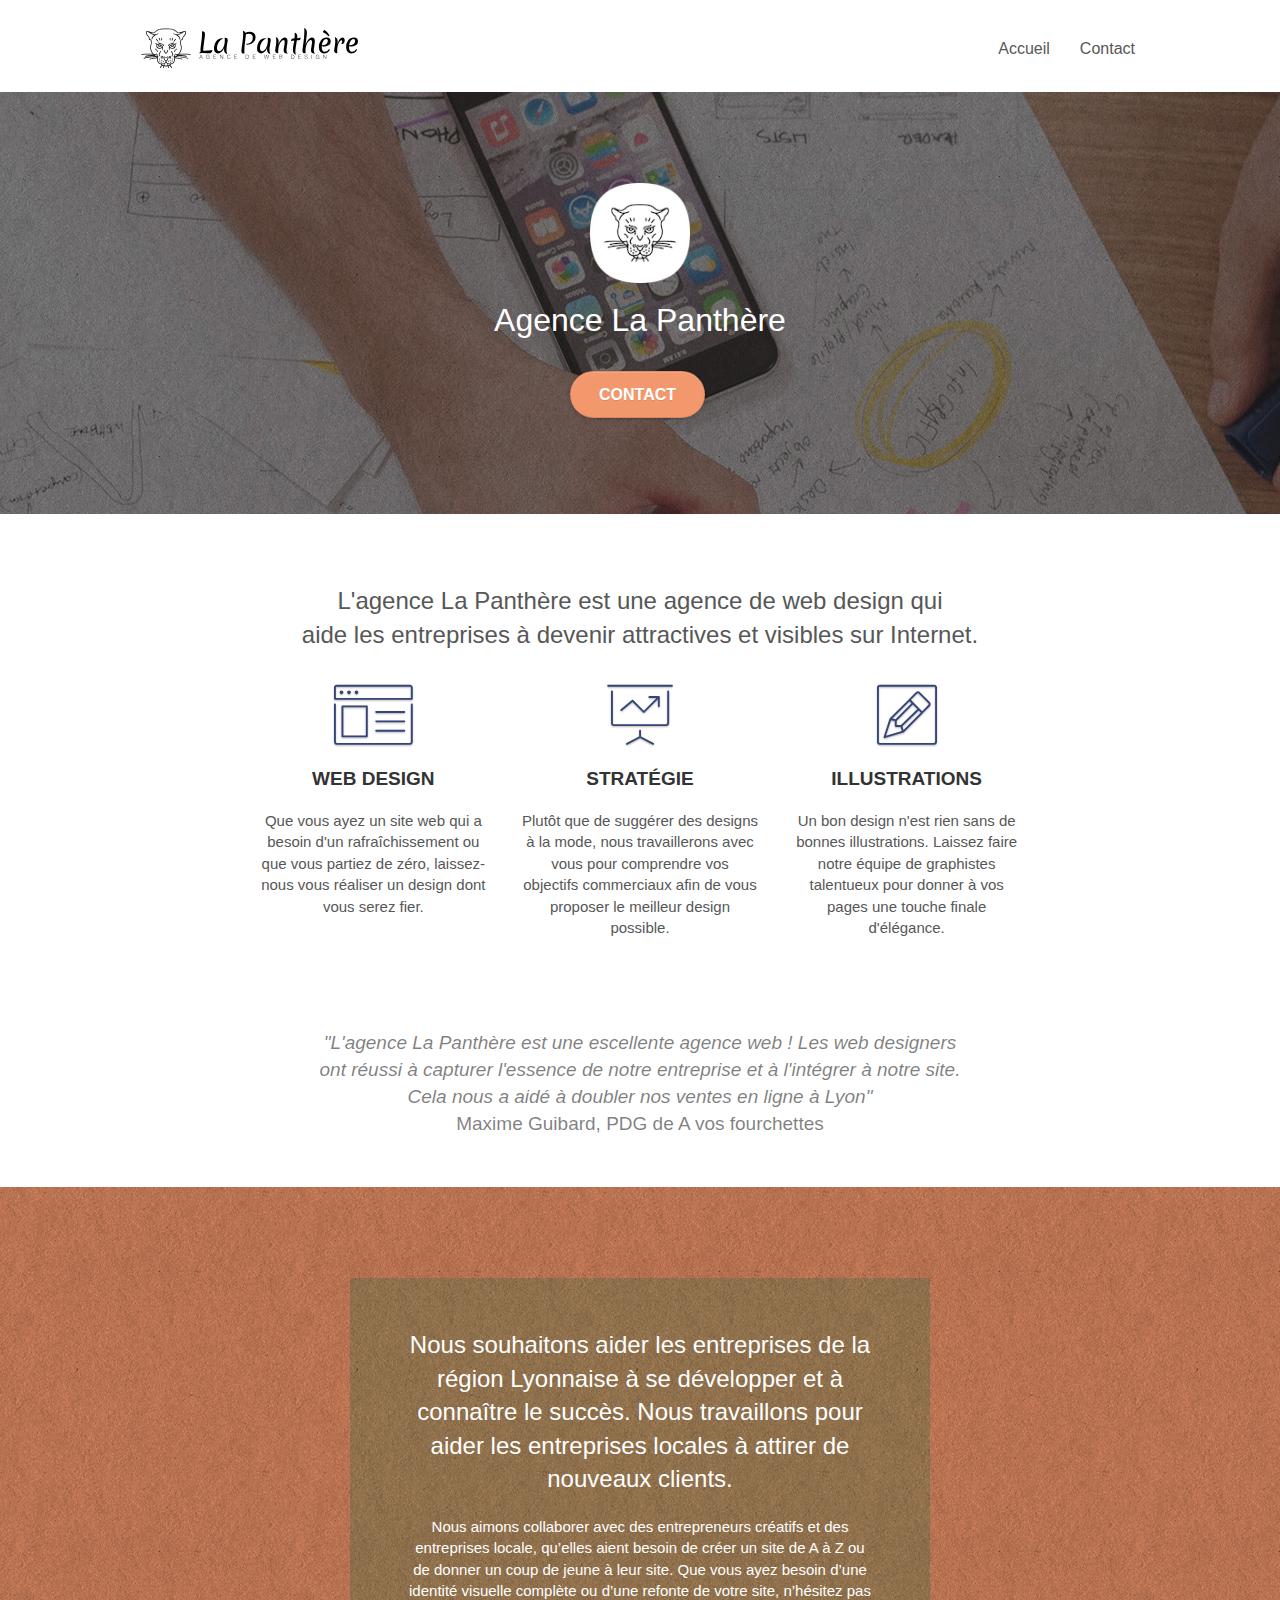
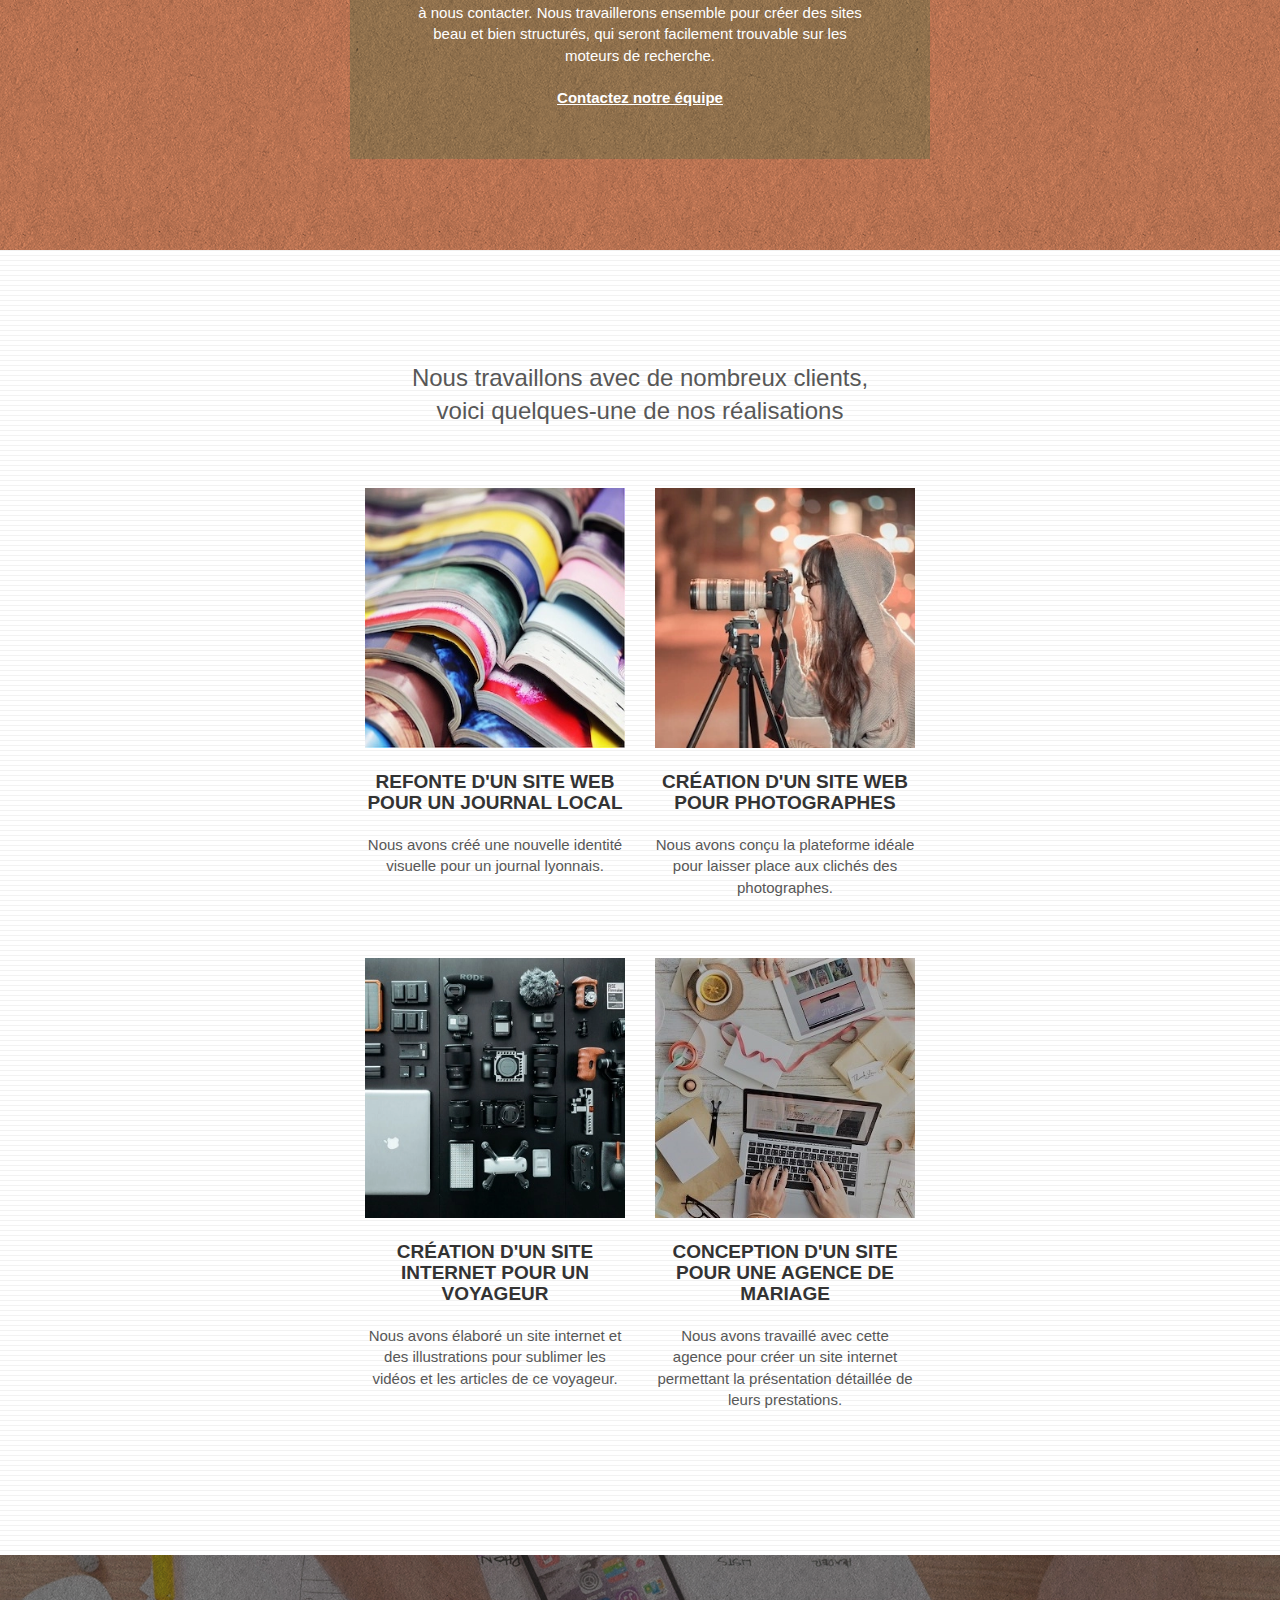
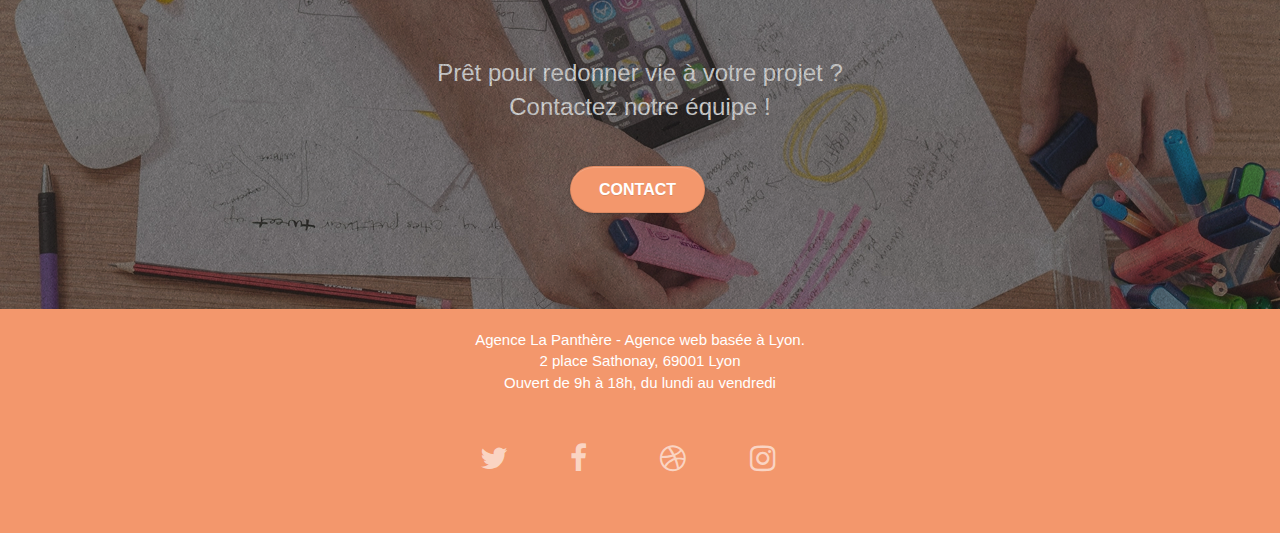
<file: index.html>
<!doctype html>
<html lang="fr">

<head>
	<meta charset="utf-8">
	<meta name="description"
		content="L'agence La Panthère est une agence de web design qui aide les entreprises à devenir attractives et visibles sur internet">
	<meta name="viewport" content="width=device-width, initial-scale=1.0, viewport-fit=cover">
	<!--Index for Google-->
	<meta name="robots" content="index, follow">
	<meta name="googlebot" content="index, follow">

	<link rel="shortcut icon" type="image/png" href="favicon.png">

	<link rel="stylesheet" type="text/css" href="./css/bootstrap.css">
	<link rel="stylesheet" type="text/css" href="./css/style.css">
	<link rel="stylesheet" type="text/css" href="./css/font-awesome.css">
	<link rel="stylesheet" type="text/css" href="./css/et-line.css">
	<link rel="canonical" href="https://hadrien-b.github.io/la_panthere/" />



	<title>La Panthère ! Entreprise de Web Design à Lyon</title>

	<!-- Analytics -->
	<!-- Global site tag (gtag.js) - Google Analytics -->
	<script async src="https://www.googletagmanager.com/gtag/js?id=G-EEVMX85YTS"></script>
	<script>
		window.dataLayer = window.dataLayer || [];
		function gtag() { dataLayer.push(arguments); }
		gtag('js', new Date());

		gtag('config', 'G-EEVMX85YTS');
	</script>
	<!--Google search console-->
	<meta name="google-site-verification" content="r7mlHK3m3eHiichNO8do8MseH7e3pwNW42xYt7wvydc" />

	<!-- Analytics END -->

</head>

<body>
	<!-- Principal conteneur -->

	<header>
		<!-- bloc-0 -->
		<div class="bloc bgc-white l-bloc " id="bloc-0">
			<div class="container bloc-sm">

				<nav class="navbar row">
					<div class="navbar-header">

						<a class="navbar-brand" href="index.html"><img src="img/agence-la-panthere-monochrome.svg"
								alt="lyon web design logo agence web meilleure agence" height="40" /></a>
						<button id="nav-toggle" type="button" class="ui-navbar-toggle navbar-toggle"
							data-toggle="collapse" data-target=".navbar-1">
							<span class="sr-only">Toggle navigation</span><span class="icon-bar"></span><span
								class="icon-bar"></span><span class="icon-bar"></span>
						</button>
					</div>
					<div class="collapse navbar-collapse navbar-1 special-dropdown-nav">
						<ul class="site-navigation nav navbar-nav">
							<li>
								<a href="index.html">Accueil</a>
							</li>
							<li>
								<a href="contact.html">Contact</a>
							</li>
						</ul>
					</div>
				</nav>
			</div>
		</div>
	</header>
	<!-- bloc-0 END -->
	<main class="page-container">
		<!-- bloc-1-presentation -->
		<section class="bloc bgc-dark-slate-blue bg-banniere d-bloc bg-t-edge bloc-bg-texture texture-paper b-parallax"
			id="bloc-1-hero">
			<div class="container bloc-lg">
				<div class="row tight-width-whitespace">
					<div class="col-sm-12">
						<img src="img/logo_light.png" class="center-block image-resize-mode" width="100"
							alt="Agence La Panthère, agence web lyon, création logo lyon" />
						<h1 class="text-center hero-bloc-text tc-white ">
							Agence La Panthère
						</h1>
						<div class="text-center">
							<a href="contact.html" class="btn btn-lg btn-clean btn-rd cta-hero btn-atomic-tangerine"
								id="cta-hero">Contact</a>
						</div>
					</div>
				</div>
			</div>
		</section>
		<!-- bloc-1-presentation END -->

		<!-- bloc-2-services -->
		<section class="bloc bgc-white l-bloc" id="bloc-2-services">
			<div class="container bloc-md">
				<div class="row">
					<h2 class="col-sm-12 text-center">
						L'agence La Panthère est une agence de web design qui<br> aide les entreprises à devenir
						attractives et visibles sur Internet.
					</h2>
				</div>
				<div class="row voffset-lg med-width-whitespace">
					<article class="col-sm-4">
						<div class="text-center">
							<span class="et-icon-browser sm-shadow icon-dark-slate-blue icons icon-lg"></span>
						</div>
						<h3 class="mg-md text-center">
							Web design
						</h3>
						<p class="text-center">
							Que vous ayez un site web qui a besoin d'un rafraîchissement ou que vous partiez de
							zéro, laissez-nous vous réaliser un design dont vous serez fier.
						</p>
					</article>
					<article class="col-sm-4">
						<div class="text-center">
							<span class="et-icon-presentation sm-shadow icon-dark-slate-blue icons icon-lg"></span>
						</div>
						<h3 class="mg-md text-center">
							Stratégie
						</h3>
						<p class="text-center ">
							Plutôt que de suggérer des designs à la mode, nous travaillerons avec vous pour comprendre
							vos objectifs commerciaux afin de vous proposer le meilleur design possible.<br>
						</p>
					</article>
					<article class="col-sm-4">
						<div class="text-center">
							<span class="et-icon-edit sm-shadow icon-dark-slate-blue icons icon-lg"></span>
						</div>
						<h3 class="mg-md text-center">
							Illustrations
						</h3>
						<p class="text-center ">
							Un bon design n'est rien sans de bonnes illustrations. Laissez faire notre équipe de
							graphistes talentueux pour donner à vos pages une touche finale d'élégance.
						</p>
					</article>
				</div>
				<aside class="row voffset-lg voffset">
					<div class="col-xs-12 col-md-8 col-md-offset-2 text-center">
						<span class="quote">"L'agence La Panthère est une escellente agence web ! Les web designers ont
							réussi à capturer l'essence de notre entreprise et à l'intégrer à notre site.
							Cela nous a aidé à doubler nos ventes en ligne à Lyon"</span><br>
						Maxime Guibard, PDG de A vos fourchettes

					</div>
				</aside>
			</div>
		</section>
		<!-- bloc-2-services END -->

		<!-- bloc-3-what-i-do -->
		<section
			class="bloc tc-white bgc-atomic-tangerine bg-presentation d-bloc bloc-bg-texture texture-paper b-parallax"
			id="bloc-3-what-i-do">
			<div class="container bloc-lg">
				<div class="row tight-width-whitespace black-background">
					<article class="col-sm-12">
						<h2 class="mg-md text-center tc-white">
							Nous souhaitons aider les entreprises de la région Lyonnaise à se développer et à connaître
							le succès. Nous travaillons pour aider les entreprises locales à attirer de nouveaux
							clients.<br>
						</h2>
						<p class="text-center white">
							Nous aimons collaborer avec des entrepreneurs créatifs et des entreprises locale, qu’elles
							aient besoin de créer un site de A à Z ou de donner un coup de jeune à leur site. Que vous
							ayez besoin d’une identité visuelle complète ou d’une refonte de votre site, n’hésitez pas à
							nous contacter. Nous travaillerons ensemble pour créer des sites beau et bien structurés,
							qui seront facilement trouvable sur les moteurs de recherche. <br><br>
							<a class="ltc-white bold-link" href="contact.html">Contactez notre équipe</a><br>
						</p>
					</article>
				</div>
			</div>
		</section>
		<!-- bloc-3-what-i-do END -->

		<!-- bloc-4-portfolio -->
		<section class="bloc bgc-white bg-lines-h2-bg bg-repeat l-bloc" id="bloc-4-portfolio">
			<div class="container bloc-lg">
				<div class="row">
					<div class="col-sm-12 text-center">
						<h2>Nous travaillons avec de nombreux clients,<br> voici quelques-une de nos réalisations</h2>
					</div>
				</div>
				<div class="row tight-width-whitespace portfolio-row">
					<article class="col-sm-6">
						<a href="#" data-lightbox="img/1.webp" data-gallery-id="gallery-1"
							data-caption="Refonte d'un site web pour un journal local" data-frame="snapshot-lb"><img
								src="img/1.webp"
								alt="lyon web design logo agence web meilleure agence et refonte site web journal"
								class="img-responsive portfolio-thumb" /></a>
						<h3 class="mg-md text-center">
							Refonte d'un site web pour un journal local
						</h3>
						<p class="text-center">
							Nous avons créé une nouvelle identité visuelle pour un journal lyonnais.
						</p>
					</article>
					<article class="col-sm-6">
						<a href="#" data-lightbox="img/2.webp" data-gallery-id="gallery-1"
							data-caption="Création d'un site web pour photographes" data-frame="snapshot-lb"><img
								src="img/2.webp" class="img-responsive portfolio-thumb"
								alt="lyon web design logo agence web meilleure agence, Création d'un site web pour photographes" /></a>
						<h3 class="mg-md text-center">
							Création d'un site web pour photographes
						</h3>
						<p class="text-center">
							Nous avons conçu la plateforme idéale pour laisser place aux clichés des photographes.
						</p>
					</article>
				</div>
				<div class="row tight-width-whitespace portfolio-row">
					<article class="col-sm-6">
						<a href="#" data-lightbox="img/3.webp" data-gallery-id="gallery-1"
							data-caption="Création d'un site internet pour un voyageur" data-frame="snapshot-lb"><img
								src="img/3.webp" class="img-responsive portfolio-thumb"
								alt="lyon web design logo agence web meilleure agence, Création d'un site web pour voyageur" /></a>
						<h3 class="mg-md text-center">
							Création d'un site internet pour un voyageur
						</h3>
						<p class="text-center">
							Nous avons élaboré un site internet et des illustrations pour sublimer les vidéos et les
							articles de ce voyageur.
						</p>
					</article>
					<article class="col-sm-6">
						<a href="#" data-lightbox="img/4.webp" data-gallery-id="gallery-1"
							data-caption="Conception d'un site pour une agence de mariage" data-frame="snapshot-lb"><img
								src="img/4.webp" class="img-responsive portfolio-thumb"
								alt="lyon web design logo agence web meilleure agence, Création d'un site web pour agence de mariage" /></a>
						<h3 class="mg-md text-center">
							Conception d'un site pour une agence de mariage
						</h3>
						<p class="text-center">
							Nous avons travaillé avec cette agence pour créer un site internet permettant la
							présentation détaillée de leurs prestations.
						</p>
					</article>
				</div>
			</div>
		</section>
		<!-- bloc-4-portfolio END -->

		<!-- bloc-5-cta -->
		<div class="bloc bgc-dark-slate-blue bg-banniere d-bloc bloc-bg-texture texture-paper" id="bloc-5-cta">
			<div class="container bloc-lg">
				<div class="row">
					<h2 class="mg-md text-center tc-white">
						Prêt pour redonner vie à votre projet ?<br>Contactez notre équipe !
					</h2>
					<div class="col-sm-12 text-center">
						<a href="contact.html"
							class="btn btn-atomic-tangerine btn-clean btn-rd btn-lg cta-hero">Contact</a>
					</div>
				</div>
			</div>
		</div>
		<!-- bloc-5-cta END -->

		<!-- ScrollToTop Button -->
		<a class="bloc-button btn btn-d scrollToTop" onclick="scrollToTarget('1')"><span
				class="fa fa-chevron-up"></span></a>
		<!-- ScrollToTop Button END-->

		<!-- Footer - bloc-8 -->
		<div class="bloc bgc-atomic-tangerine d-bloc" id="bloc-8">
			<div class="container bloc-sm">
				<div class="row">
					<div class="col-sm-12">
						<p class="text-center white">
							Agence La Panthère - Agence web basée à Lyon.<br>
							<a class="text-center white" href="https://goo.gl/maps/ragFpquwyX5fchh66" target="blank">2
								place
								Sathonay, 69001 Lyon</a><br>
							Ouvert de 9h à 18h, du lundi au vendredi
						</p>
						<div class="row row-no-gutters social">
							<div class="col-sm-3">
								<div class="text-center">
									<a class="social" href="https://twitter.com" target="_blank"><span
											class="fa fa-twitter icon-md"></span></a>
								</div>
							</div>
							<div class="col-sm-3">
								<div class="text-center">
									<a class="social" href="https://facebook.com" target="_blank"><span
											class="fa fa-facebook icon-md"></span></a>
								</div>
							</div>
							<div class="col-sm-3">
								<div class="text-center">
									<a class="social" href="https://dribble.com" target="_blank"><span
											class="fa fa-dribbble icon-md"></span></a>
								</div>
							</div>
							<div class="col-sm-3">
								<div class="text-center">
									<a class="social" href="https://instagram.com" target="_blank"><span
											class="fa fa-instagram icon-md"></span></a>
								</div>
							</div>
						</div>

					</div>
				</div>
			</div>
		</div>
		<!-- Footer - bloc-8 END -->

	</main>
	<!-- Principal conteneur END -->

	<script src="./js/jquery-2.1.0.js"></script>
	<script src="./js/bootstrap.js"></script>
	<script src="./js/blocs.js"></script>
	<script src="./js/jqBootstrapValidation.js"></script>
	<script src="./js/jquery.touchSwipe.js" defer></script>
	<script src="./js/gmaps.js"></script>

</body>

</html>
</file>
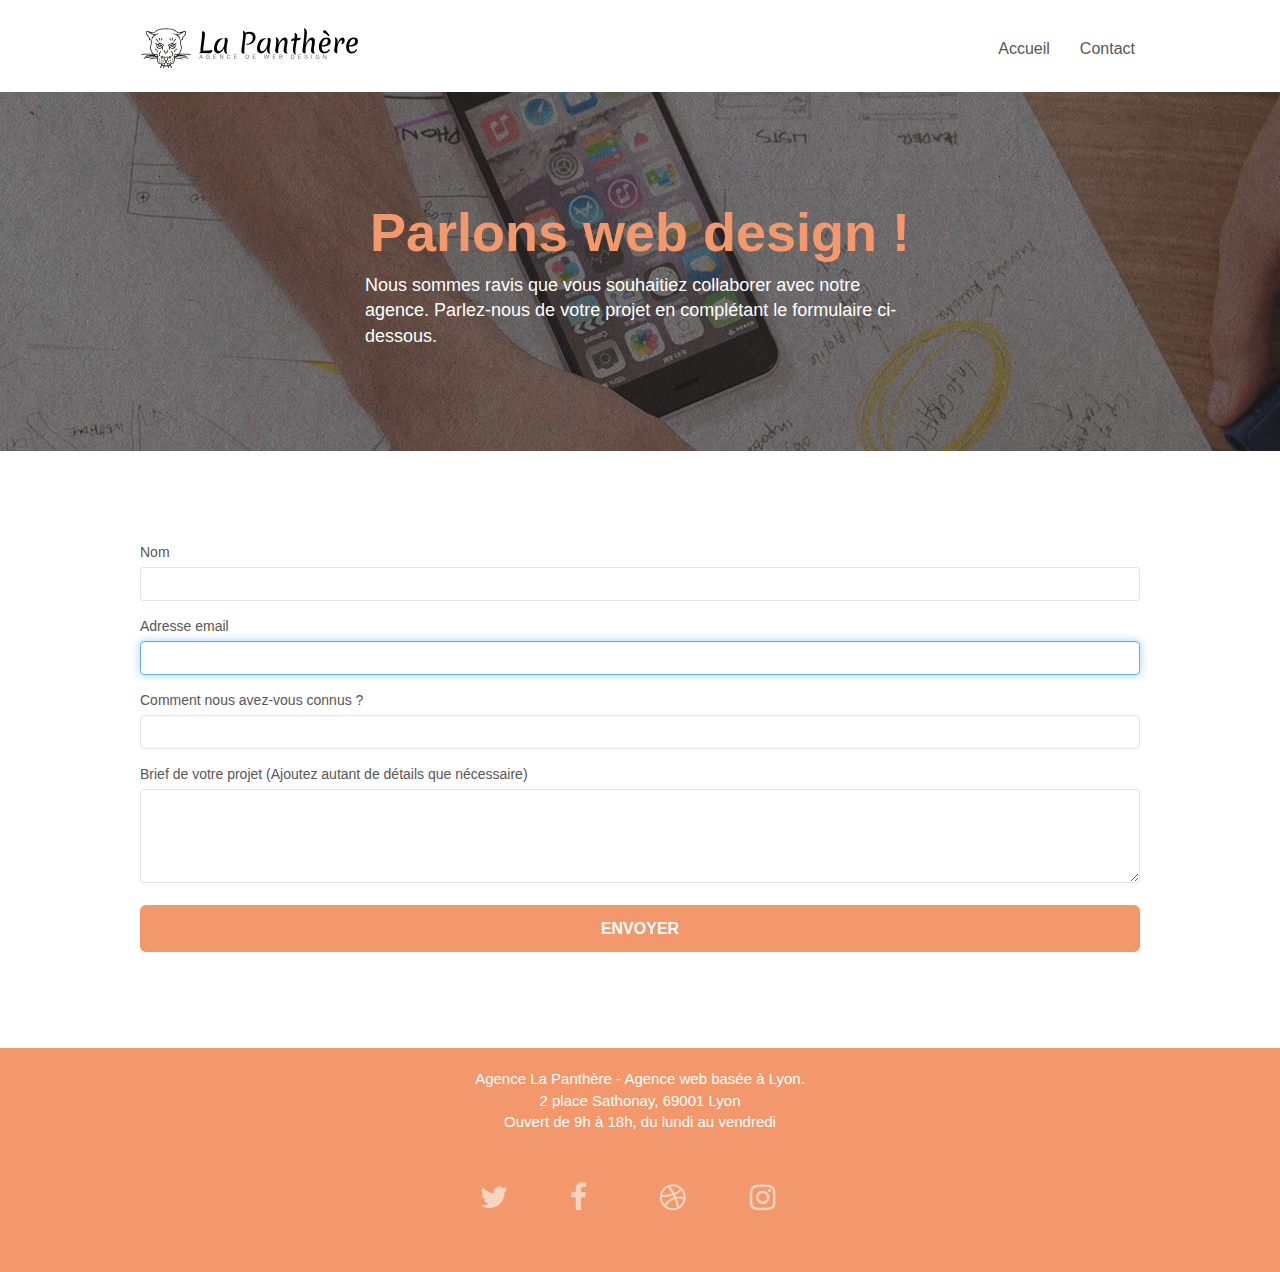
<file: contact.html>
<!doctype html>
<html lang="fr">

<head>
	<meta charset="utf-8">
	<meta name="description"
		content="L'agence La Panthère est une agence de web design qui aide les entreprises à devenir attractives et visibles sur internet">
	<meta name="viewport" content="width=device-width, initial-scale=1.0, viewport-fit=cover">
	<!--Index for Google-->
	<meta name="robots" content="index, follow">
	<meta name="googlebot" content="index, follow">

	<meta name="viewport" content="width=device-width, initial-scale=1.0, viewport-fit=cover">
	<link rel="shortcut icon" type="image/png" href="favicon.jpg">

	<link rel="stylesheet" type="text/css" href="./css/bootstrap.css">
	<link rel="stylesheet" type="text/css" href="./css/style.css">
	<link rel="stylesheet" type="text/css" href="./css/font-awesome.css">
	<link rel="stylesheet" type="text/css" href="./css/et-line.css">

	<title>Contact agence La Panthère</title>

	<!-- Analytics -->
	<!-- Global site tag (gtag.js) - Google Analytics -->
	<script async src="https://www.googletagmanager.com/gtag/js?id=G-EEVMX85YTS"></script>
	<script>
		window.dataLayer = window.dataLayer || [];
		function gtag() { dataLayer.push(arguments); }
		gtag('js', new Date());

		gtag('config', 'G-EEVMX85YTS');
	</script>

	<!--Google search console-->
	<meta name="google-site-verification" content="r7mlHK3m3eHiichNO8do8MseH7e3pwNW42xYt7wvydc" />


	<!-- Analytics END -->

</head>

<body>
	<!-- Principal conteneur -->
	<main class="page-container">

		<!-- bloc-0 -->
		<div class="bloc bgc-white l-bloc " id="bloc-0">
			<div class="container bloc-sm">

				<nav class="navbar row">
					<div class="navbar-header">

						<a class="navbar-brand" href="index.html"><img src="img/agence-la-panthere-monochrome.svg"
								alt="paris web design logo agence web meilleure agence" height="40" /></a>
						<button id="nav-toggle" type="button" class="ui-navbar-toggle navbar-toggle"
							data-toggle="collapse" data-target=".navbar-1">
							<span class="sr-only">Toggle navigation</span><span class="icon-bar"></span><span
								class="icon-bar"></span><span class="icon-bar"></span>
						</button>
					</div>
					<div class="collapse navbar-collapse navbar-1 special-dropdown-nav">
						<ul class="site-navigation nav navbar-nav">
							<li>
								<a href="index.html">Accueil</a>
							</li>
							<li>
								<a href="contact.html">Contact</a>
							</li>
						</ul>
					</div>
				</nav>
			</div>
		</div>
		<!-- bloc-0 END -->

		<!-- bloc-6 -->
		<div class="bloc bgc-dark-slate-blue bg-banniere d-bloc bg-t-edge bloc-bg-texture texture-paper b-parallax"
			id="bloc-1-hero">
			<div class="container bloc-lg">
				<div class="row tight-width-whitespace">
					<div class="col-sm-12">
						<h1 class="text-center hero-bloc-text tc-orange">
							Parlons web design !
						</h1>
						<p class="sub">Nous sommes ravis que vous souhaitiez collaborer avec notre agence.
							Parlez-nous de votre projet en complétant le formulaire ci-dessous.
						</p>
					</div>
				</div>
			</div>
		</div>

		<!-- bloc-7 -->
		<section class="bloc bgc-white l-bloc" id="bloc-7">
			<div class="container bloc-lg">
				<div>
					<div class="form_b">
						<form method="post" action="includes/form_1.php" id="form_1" novalidate>
							<div class="form-group">
								<label for="name">Nom</label>
								<input id="name" name="name" class="form-control" type="text"/>
							</div>
							<div class="form-group">
								<label for="email">
									Adresse email
								</label>
								<input id="email" name="email" class="form-control" type="email" required autofocus/>
							</div>
							<div class="form-group">
								<label for="info"> Comment nous avez-vous connus ?</label>
								<input id="info" name="info" class="form-control" type="text"/>
							</div>
							<div class="form-group">
								<label for="message">
									Brief de votre projet (Ajoutez autant de détails que nécessaire)<br>
								</label>
								<textarea id="message"
													name="message"
													class="form-control" 
													minlength="10"
													rows="4" cols="50" required>
								</textarea>
							</div>
							<button class="bloc-button btn btn-lg btn-block cta-hero btn-atomic-tangerine"
								type="submit">
								Envoyer
							</button>
						</form>
					</div>
				</div>
			</div>
		</section>
		<!-- bloc-7 END -->

		<!-- ScrollToTop Button -->
		<a class="bloc-button btn btn-d scrollToTop" onclick="scrollToTarget('1')"><span
				class="fa fa-chevron-up"></span></a>
		<!-- ScrollToTop Button END-->


		<!-- Footer - bloc-8 -->
		<div class="bloc bgc-atomic-tangerine d-bloc" id="bloc-8">
			<div class="container bloc-sm">
				<div class="row">
					<div class="col-sm-12">
						<p class="text-center white">
							Agence La Panthère - Agence web basée à Lyon.<br>
							<a class="text-center white" href="https://goo.gl/maps/ragFpquwyX5fchh66" target="blank">2 place
								Sathonay, 69001 Lyon</a><br>
								Ouvert de 9h à 18h, du lundi au vendredi
						</p>						
						<div class="row row-no-gutters social">
							<div class="col-sm-3">
								<div class="text-center">
									<a class="social" href="index.html"><span class="fa fa-twitter icon-md"></span></a>
								</div>
							</div>
							<div class="col-sm-3">
								<div class="text-center">
									<a class="social" href="index.html"><span class="fa fa-facebook icon-md"></span></a>
								</div>
							</div>
							<div class="col-sm-3">
								<div class="text-center">
									<a class="social" href="index.html"><span class="fa fa-dribbble icon-md"></span></a>
								</div>
							</div>
							<div class="col-sm-3">
								<div class="text-center">
									<a class="social" href="index.html"><span
											class="fa fa-instagram icon-md"></span></a>
								</div>
							</div>
						</div>
					</div>
				</div>
			</div>
		</div>
		<!-- Footer - bloc-8 END -->

	</main>
	<!-- Principal conteneur END -->

	<script src="./js/jquery-2.1.0.js"></script>
	<script src="./js/bootstrap.js"></script>
	<script src="./js/blocs.js"></script>
	<script src="./js/jquery.touchSwipe.js" defer></script>
	<script src="./js/gmaps.js"></script>
	<script src="./js/jqBootstrapValidation.js"></script>

</body>

</html>
</file>
<file: css/style.css>
body {
    margin: 0;
    padding: 0;
    background: #FFF;
    overflow-x: hidden;
    -webkit-font-smoothing: antialiased;
    -moz-osx-font-smoothing: grayscale;
}

a,
button {
    transition: all .3s ease-in-out;
    outline: none !important;
}

a {
    text-decoration: none;
}

a:hover {
    text-decoration: none;
    cursor: pointer;
}

.bloc {
    width: 100%;
    clear: both;
    background: 50% 50% no-repeat;
    padding: 0 50px;
    -webkit-background-size: cover;
    -moz-background-size: cover;
    -o-background-size: cover;
    background-size: cover;
    position: relative;
}

.bloc .container {
    padding-left: 0;
    padding-right: 0;
}

.bloc-lg {
    padding: 91px 50px;
}

.bloc-md {
    padding: 50px;
}

.bloc-sm {
    padding: 20px 50px;
}

.bg-center,
.bg-l-edge,
.bg-r-edge,
.bg-t-edge,
.bg-b-edge,
.bg-tl-edge,
.bg-bl-edge,
.bg-tr-edge,
.bg-br-edge,
.bg-repeat {
    -webkit-background-size: auto !important;
    -moz-background-size: auto !important;
    -o-background-size: auto !important;
    background-size: auto !important;
}

.bg-repeat {
    background: repeat;
}

.bg-t-edge {
    background: top no-repeat;
}

.bloc-bg-texture::before {
    content: "";
    background-size: 2px 2px;
    position: absolute;
    top: 0;
    bottom: 0;
    left: 0;
    right: 0;
}

.texture-paper::before {
    background: url("../img/texture-paper.webp");
    background-size: 280px 280px;
}

.b-parallax {
    background-attachment: fixed;
}

.d-bloc {
    color: rgba(255, 255, 255, .7);
}

.d-bloc button:hover {
    color: rgba(255, 255, 255, .9);
}

.d-bloc .icon-round,
.d-bloc .icon-square,
.d-bloc .icon-rounded,
.d-bloc .icon-semi-rounded-a,
.d-bloc .icon-semi-rounded-b {
    border-color: rgba(255, 255, 255, .9);
}

.d-bloc .divider-h span {
    border-color: rgba(255, 255, 255, .2);
}

.d-bloc .a-btn,
.d-bloc .navbar a,
.d-bloc .navbar-brand,
.d-bloc a .icon-sm,
.d-bloc a .icon-md,
.d-bloc a .icon-lg,
.d-bloc a .icon-xl,
.d-bloc h1 a,
.d-bloc h2 a,
.d-bloc h3 a,
.d-bloc h4 a,
.d-bloc h5 a,
.d-bloc h6 a,
.d-bloc p a {
    color: rgba(255, 255, 255, .6);
}

.d-bloc .a-btn:hover,
.d-bloc .navbar a:hover,
.d-bloc .navbar-brand:hover,
.d-bloc a:hover .icon-sm,
.d-bloc a:hover .icon-md,
.d-bloc a:hover .icon-lg,
.d-bloc a:hover .icon-xl,
.d-bloc h1 a:hover,
.d-bloc h2 a:hover,
.d-bloc h3 a:hover,
.d-bloc h4 a:hover,
.d-bloc h5 a:hover,
.d-bloc h6 a:hover,
.d-bloc p a:hover {
    color: rgba(255, 255, 255, 1);
}

.d-bloc .navbar-toggle .icon-bar {
    background: rgba(255, 255, 255, 1);
}

.d-bloc .btn-wire,
.d-bloc .btn-wire:hover {
    color: rgba(255, 255, 255, 1);
    border-color: rgba(255, 255, 255, 1);
}

.d-bloc .panel {
    color: rgba(0, 0, 0, .5);
}

.d-bloc .panel button:hover {
    color: rgba(0, 0, 0, .7);
}

.d-bloc .panel icon {
    border-color: rgba(0, 0, 0, .7);
}

.d-bloc .panel .divider-h span {
    border-color: rgba(0, 0, 0, .1);
}

.d-bloc .panel .a-btn {
    color: rgba(0, 0, 0, .6);
}

.d-bloc .panel .a-btn:hover {
    color: rgba(0, 0, 0, 1);
}

.d-bloc .panel .btn-wire,
.d-bloc .panel .btn-wire:hover {
    color: rgba(0, 0, 0, .7);
    border-color: rgba(0, 0, 0, .3);
}

.d-bloc .panel,
.l-bloc {
    color: rgba(0, 0, 0, .5);
}

.d-bloc .panel button:hover,
.l-bloc button:hover {
    color: rgba(0, 0, 0, .7);
}

.l-bloc .icon-round,
.l-bloc .icon-square,
.l-bloc .icon-rounded,
.l-bloc .icon-semi-rounded-a,
.l-bloc .icon-semi-rounded-b {
    border-color: rgba(0, 0, 0, .7);
}

.d-bloc .panel .divider-h span,
.l-bloc .divider-h span {
    border-color: rgba(0, 0, 0, .1);
}

.d-bloc .panel .a-btn,
.l-bloc .a-btn,
.l-bloc .navbar a,
.l-bloc .navbar-brand,
.l-bloc a .icon-sm,
.l-bloc a .icon-md,
.l-bloc a .icon-lg,
.l-bloc a .icon-xl,
.l-bloc h1 a,
.l-bloc h2 a,
.l-bloc h3 a,
.l-bloc h4 a,
.l-bloc h5 a,
.l-bloc h6 a,
.l-bloc p a {
    color: rgba(0, 0, 0, .6);
}

.d-bloc .panel .a-btn:hover,
.l-bloc .a-btn:hover,
.l-bloc .navbar a:hover,
.l-bloc .navbar-brand:hover,
.l-bloc a:hover .icon-sm,
.l-bloc a:hover .icon-md,
.l-bloc a:hover .icon-lg,
.l-bloc a:hover .icon-xl,
.l-bloc h1 a:hover,
.l-bloc h2 a:hover,
.l-bloc h3 a:hover,
.l-bloc h4 a:hover,
.l-bloc h5 a:hover,
.l-bloc h6 a:hover,
.l-bloc p a:hover {
    color: rgba(0, 0, 0, 1);
}

.l-bloc .navbar-toggle .icon-bar {
    color: rgba(0, 0, 0, .6);
}

.d-bloc .panel .btn-wire,
.d-bloc .panel .btn-wire:hover,
.l-bloc .btn-wire,
.l-bloc .btn-wire:hover {
    color: rgba(0, 0, 0, .7);
    border-color: rgba(0, 0, 0, .3);
}

.voffset {
    margin-top: 30px;
}

.voffset-lg {
    margin-top: 80px;
}

.row-no-gutters {
    margin-right: 0;
    margin-left: 0;
}

.row.row-no-gutters>[class^="col-"],
.row.row-no-gutters>[class*=" col-"] {
    padding-right: 0;
    padding-left: 0;
}

.social {
    max-width: 400px;
    margin: auto;
    display: flex;
    flex-wrap: wrap;
    justify-content: space-between;
    padding: 20px 20px;
}

#bloc-1-hero h1 {
    font-size: 32px;
}

.navbar {
    margin-bottom: 0;
    z-index: 1;
}

.navbar-brand {
    height: auto;
    padding: 3px 15px;
    font-size: 25px;
    font-weight: normal;
    font-weight: 600;
    line-height: 44px;
}

.navbar-brand img {
    max-height: 200px;
    margin: 0 5px 0 0;
    display: inline;
}

.navbar-brand img[src$=svg] {
    min-width: 100px;
}

.nav-center .navbar-brand img {
    margin: 0;
}

.navbar .nav {
    padding-top: 2px;
    margin-right: -16px;
    float: right;
    z-index: 1;
}

.nav>li {
    float: left;
    margin-top: 4px;
    font-size: 16px;
}

.navbar-nav .open .dropdown-menu>li>a {
    text-align: inherit;
}

.nav>li a:hover,
.nav>li a:focus {
    background: transparent;
}

.navbar-toggle {
    margin: 10px 10px 0 0;
    border: 0px;
}

.navbar-toggle:hover {
    background: transparent !important;
}

.navbar-toggle .icon-bar {
    background-color: rgba(0, 0, 0, .5);
    width: 26px;
}

.nav-invert .navbar .nav {
    float: left;
}

.nav-invert .navbar-header,
.nav-invert .navbar-brand {
    float: right;
    position: relative;
    z-index: 2;
}

@media (min-width: 768px) {
    .site-navigation {
        position: absolute;
        top: 50%;
        right: 20px;
        transform: translate(0, -50%);
        -webkit-transform: translateY(-50%);
    }

    .nav>li .dropdown-menu a,
    .nav>li .dropdown-menu a:hover {
        color: #484848;
    }

    .nav-invert .site-navigation {
        left: 0;
        right: 0;
    }

    .nav-center {
        text-align: center;
    }

    .nav-center .navbar-header {
        width: 100%;
    }

    .nav-center .navbar-header,
    .nav-center .navbar-brand,
    .nav-center .nav>li {
        float: none;
        display: inline-block;
    }

    .nav-center .site-navigation {
        position: relative;
        width: 100%;
        right: 0;
        margin-right: 0px;
        margin-top: 20px;
    }

    .nav-center.mini-nav .navbar-toggle {
        float: none;
        margin: 10px auto 0;
    }
}

.nav>li>.dropdown a {
    background: none !important;
    display: block;
    padding: 14px 15px;
}

nav .caret {
    margin: 0 5px;
}

.dropdown-menu .dropdown-menu {
    top: -8px;
    left: 100%;
}

.dropdown-menu .dropmenu-flow-right {
    top: 100%;
    left: 0;
    margin-left: -1px;
    border-top-left-radius: 0;
    border-top-right-radius: 0;
}

.dropdown-menu .dropdown span {
    border: 4px solid black;
    border-top-color: transparent;
    border-right-color: transparent;
    border-bottom-color: transparent;
    margin: 6px -5px 0 0 !important;
    float: right;
}

.mg-md {
    margin-top: 10px;
    margin-bottom: 20px;
}

.mg-lg {
    margin-top: 10px;
    margin-bottom: 40px;
}

.btn {
    margin: 0 5px 5px 0;
}

.btn.pull-right {
    margin: 0 0 5px 5px;
}

.btn-d,
.btn-d:hover,
.btn-d:focus {
    color: #FFF;
    background: rgba(0, 0, 0, .3);
}

button {
    outline: none !important;
}

.btn-rd {
    border-radius: 40px;
}

.btn-clean {
    border: 1px solid rgba(0, 0, 0, .08);
    border-bottom-color: rgba(0, 0, 0, .1);
    text-shadow: 0 1px 0 rgba(0, 0, 1, .1);
    box-shadow: 0 1px 3px rgba(0, 0, 1, .25), inset 0 1px 0 0 rgba(255, 255, 255, .15);
}

.icon-md {
    font-size: 30px !important;
}

.icon-lg {
    font-size: 60px !important;
}

.sm-shadow {
    text-shadow: 0 1px 2px rgba(0, 0, 0, .3);
}

.panel-sq,
.panel-sq .panel-heading,
.panel-sq .panel-footer {
    border-radius: 0;
}

.panel-rd {
    border-radius: 30px;
}

.panel-rd .panel-heading {
    border-radius: 29px 29px 0 0;
}

.panel-rd .panel-footer {
    border-radius: 0 0 29px 29px;
}

.form-control {
    border-color: rgba(0, 0, 0, .1);
    box-shadow: none;
}

.scrollToTop {
    width: 40px;
    height: 40px;
    position: fixed;
    bottom: 20px;
    right: 20px;
    opacity: 0;
    z-index: 500;
    transition: all .3s ease-in-out;
}

.scrollToTop span {
    margin-top: 6px;
}

.showScrollTop {
    font-size: 14px;
    opacity: 1;
}

a[data-lightbox] {
    position: relative;
    display: block;
    text-align: center;
}

a[data-lightbox]:hover::before {
    content: "+";
    font-family: "HelveticaNeue-Light", "Helvetica Neue Light", "Helvetica Neue", Helvetica, Arial;
    font-size: 32px;
    width: 50px;
    height: 50px;
    margin-left: -25px;
    border-radius: 50%;
    background: rgba(0, 0, 0, .6);
    color: #FFF;
    font-weight: 100;
    z-index: 1;
    position: absolute;
    top: 50%;
    transform: translateY(-50%);
    -webkit-transform: translateY(-50%);
}

a[data-lightbox]:hover img {
    opacity: 0.6;
    -webkit-animation-fill-mode: none;
    animation-fill-mode: none;
}

#lightbox-modal {
    display: flex;
    align-items: center;
}

#lightbox-modal .modal-dialog {
    width: 90%;
    max-width: 900px;
    margin: 0 auto 0;
}

#lightbox-modal .modal-dialog img {
    max-height: 90vh;
    margin: 0 auto;
}

.lightbox-caption {
    padding: 20px;
    color: #FFF;
    background: rgba(0, 0, 0, .5);
    position: absolute;
    left: 15px;
    right: 15px;
    bottom: 5px;
}

.close-lightbox {
    color: #FFF;
    font-size: 30px;
    position: absolute;
    top: 20px;
    right: 20px;
    z-index: 20;
    background: rgba(0, 0, 0, .5);
    border: none;
    line-height: 30px;
    padding: 0 9px 5px;
    opacity: 0.3;
}

.close-lightbox:hover,
.next-lightbox:hover,
.prev-lightbox:hover {
    opacity: 1.0;
    color: #FFF;
}

.next-lightbox,
.prev-lightbox {
    font-size: 20px;
    color: rgba(255, 255, 255, .9);
    background: rgba(0, 0, 0, .5);
    transition: all .2s ease-in-out;
    position: absolute;
    top: 45%;
    z-index: 1;
    opacity: 0.4;
}

.next-lightbox {
    padding: 6px 8px 1px 13px;
    right: 25px;
}

.prev-lightbox {
    padding: 6px 13px 1px 10px;
    left: 25px;
}

.snapshot-lb .modal-body {
    padding-bottom: 45px;
}

.snapshot-lb .lightbox-caption {
    padding: 0;
    color: rgba(0, 0, 0, .5);
    background: none;
}

h1,
h2,
h3,
h4,
h5,
h6,
p,
label,
.btn,
a {
    font-family: "helvetica";
    font-weight: 400;
    color: #575757 !important;
}

.container {
    max-width: 1000px;
}

.hero-bloc-text {
    font-size: 60px;
    text-align: center;
}


.statement-bloc-text {
    line-height: 26px;
    font-style: italic;
    font-size: 20px;
    text-align: center;
    font-weight: lighter;
    max-width: 520px;
    margin: auto auto auto auto;
}

p {
    font-size: 15px;
}

.tight-width-whitespace {
    max-width: 580px;
    margin: auto;
    font-size: 20px;
}

.h1 {
    font-size: 20px;
    font-family: "Open Sans";
}

.cta-hero {
    margin-top: 22px;
    color: #FFFFFF !important;
    text-transform: uppercase;
    padding: 12px 28px 12px 28px;
    font-size: 16px;
    font-weight: 700;
}

.col-sm-6 {
    font-size: 20px;
}


map {
    display: flex;
    flex-direction: column;
    line-height: 4;
}

h2 {
    font-size: 24px;
    line-height: 1.4em;
}

h3 {
    font-size: 19px;
    text-transform: uppercase;
    font-weight: 700;
    color: #333333 !important;
}

.col-xs-12 {
    font-size: 19px;
}

.quote {
    font-style: italic;
}

.med-width-whitespace {
    max-width: 800px;
    margin: auto auto auto auto;
    box-shadow: 0px 0px 0px #000000;
}

h1 {
    color: #333333 !important;
}

.icons {
    margin-bottom: 14px;
    margin-top: 24px;
}

.white {
    color: #FFFFFF !important;
}

.portfolio-thumb {
    margin-bottom: 24px;
}

.portfolio-row {
    margin-bottom: 44px;
    margin-top: 50px;
}

.avatar {
    box-shadow: 0px 4px 9px rgba(0, 0, 0, 0.3);
}

.black-background {
    background-color: rgba(165, 147, 99, 0.7);
    padding: 40px 40px 40px 40px;
}

.bold-link {
    font-weight: 900;
    text-decoration: underline !important;
}

.bgc-white {
    background-color: #FFFFFF;
}

.bgc-dark-slate-blue {
    background-color: #364577;
}

.bgc-atomic-tangerine {
    background-color: #F3976C;
}

.tc-white {
    color: #ffffff !important;
}

.tc-orange {
    color: #F3976C !important;
    font-size: 54px !important;
    font-weight: 700;
}

.sub {
    color: #FFFFFF !important;
    font-size: 18px;
}

.btn-atomic-tangerine {
    background: #F3976C;
    color: #FFFFFF !important;
}

.btn-atomic-tangerine:hover {
    background: #c27956 !important;
    color: #FFFFFF !important;
}

.ltc-white {
    color: #FFFFFF !important;
}

.ltc-white:hover {
    color: #cccccc !important;
}

.ltc-atomic-tangerine {
    color: #F3976C !important;
}

.ltc-atomic-tangerine:hover {
    color: #c27956 !important;
}

.icon-dark-slate-blue {
    color: #364577 !important;
    border-color: #364577 !important;
}

.bg-lines-h2-bg {
    background-image: url("../img/lines-h2-bg.webp");
}

.bg-banniere {
    background-image: url("../img/agence-la-panthere.webp");
}

.bg-presentation {
    background-image: url("../img/image-de-presentation.webp");
}

@media (max-width: 1024px) {
    .bloc {
        padding-left: 20px;
        padding-right: 20px;
    }

    .bloc.full-width-bloc,
    .bloc-tile-2.full-width-bloc .container,
    .bloc-tile-3.full-width-bloc .container,
    .bloc-tile-4.full-width-bloc .container {
        padding-left: 0;
        padding-right: 0;
    }
}

@media (max-width: 992px) and (min-width: 768px) {
    .navbar .nav {
        max-width: 80%
    }

    .nav-center.navbar .nav {
        max-width: 100%
    }
}

@media only screen and (min-width: 768px) and (max-width: 1024px) and (orientation: landscape) {
    .b-parallax {
        background-attachment: scroll;
    }
}

@media only screen and (min-width: 1024px) and (max-width: 1366px) and (-webkit-min-device-pixel-ratio: 1.5) {
    .b-parallax {
        background-attachment: scroll;
    }
}

@media (max-width: 991px) {
    .container {
        width: 100%;
    }

    .b-parallax {
        background-attachment: scroll;
    }

    .page-container,
    #hero-bloc {
        overflow-x: hidden;
        position: relative;
    }

    .bloc-group,
    .bloc-group .bloc {
        display: block;
        width: 100%;
    }
}

@media (max-width: 767px) {
    .page-container {
        overflow-x: hidden;
        position: relative;
    }

    h1,
    h2,
    h3,
    h4,
    h5,
    h6,
    p,
    #disqus_thread {
        padding-left: 10px !important;
        padding-right: 10px !important;
    }

    .b-parallax {
        background-attachment: scroll;
    }

    .navbar .nav {
        padding-top: 0;
        border-top: 1px solid rgba(0, 0, 0, .2);
        float: none !important;
    }

    .navbar.row {
        margin-left: 0;
        margin-right: 0;
    }

    .site-navigation {
        position: inherit;
        transform: none;
        -webkit-transform: none;
        -ms-transform: none;
    }

    .nav>li {
        margin-top: 0;
        border-bottom: 1px solid rgba(0, 0, 0, .1);
        background: rgba(0, 0, 0, .05);
        text-align: left;
        padding-left: 15px;
        width: 100%;
    }

    .nav>li:hover {
        background: rgba(0, 0, 0, .08);
    }

    .dropdown .dropdown a .caret {
        float: none;
        margin: 5px 0 0 10px !important;
        border: 4px solid black;
        border-bottom-color: transparent;
        border-right-color: transparent;
        border-left-color: transparent;
    }

    #hero-bloc .navbar .nav {
        background: rgba(0, 0, 0, .8);
    }

    #hero-bloc .navbar .nav a {
        color: rgba(255, 255, 255, .6);
    }

    .hero {
        padding: 50px 0;
    }

    .hero-nav {
        left: -1px;
        right: -1px;
    }

    .navbar-collapse {
        padding: 0;
        overflow-x: hidden;
        -webkit-box-shadow: none;
        box-shadow: none;
    }

    .navbar-brand img {
        max-height: 40px;
        width: auto;
    }

    .nav-invert .navbar-header {
        float: none;
        width: 100%;
    }

    .nav-invert .navbar-toggle {
        float: left;
        margin-left: 10px;
    }

    .bloc {
        padding-left: 0;
        padding-right: 0;
    }

    .bloc-xxl,
    .bloc-xl,
    .bloc-lg {
        padding: 40px 0;
    }
    .form_b{
        margin: auto
    }

    .bloc-sm,
    .bloc-md {
        padding-left: 20px;
        padding-right: 50px;
    }

    .bloc-tile-2 .container,
    .bloc-tile-3 .container,
    .bloc-tile-4 .container,
    .bloc-fill-screen .fill-bloc-top-edge,
    .bloc-fill-screen .fill-bloc-bottom-edge {
        padding-left: 0;
        padding-right: 0;
    }

    .a-block {
        padding: 0 10px;
    }

    .btn-dwn {
        display: none;
    }

    .voffset {
        margin-top: 5px;
    }

    .voffset-md {
        margin-top: 20px;
    }

    .voffset-lg {
        margin-top: 30px;
    }

    form {
        padding: 5px;
    }

    .close-lightbox {
        display: inline-block;
    }

    .blocsapp-device-iphone5 {
        background-size: 216px 425px;
        padding-top: 60px;
        width: 216px;
        height: 425px;
    }

    .blocsapp-device-iphone5 img {
        width: 180px;
        height: 320px;
    }

    .portfolio-row img {
        margin: auto;
    }
}

@media (max-width: 400px) {
    .bloc {
        padding-left: 0;
        padding-right: 0;
    }
}

@media (max-width: 767px) {
    .bloc-mob-center-text {
        text-align: center;
    }
}
</file>
<file: css/et-line.css>
@font-face {
    font-family: et-line;
    src: url(../fonts/et-line.eot);
    src: url(../fonts/et-line.eot?#iefix) format('embedded-opentype'), url(../fonts/et-line.woff) format('woff'), url(../fonts/et-line.ttf) format('truetype'), url(../fonts/et-line.svg#et-line) format('svg');
    font-weight: 400;
    font-style: normal
}

.et-icon-adjustments,
.et-icon-alarmclock,
.et-icon-anchor,
.et-icon-aperture,
.et-icon-attachment,
.et-icon-bargraph,
.et-icon-basket,
.et-icon-beaker,
.et-icon-bike,
.et-icon-book-open,
.et-icon-briefcase,
.et-icon-browser,
.et-icon-calendar,
.et-icon-camera,
.et-icon-caution,
.et-icon-chat,
.et-icon-circle-compass,
.et-icon-clipboard,
.et-icon-clock,
.et-icon-cloud,
.et-icon-compass,
.et-icon-desktop,
.et-icon-dial,
.et-icon-document,
.et-icon-documents,
.et-icon-download,
.et-icon-dribbble,
.et-icon-edit,
.et-icon-envelope,
.et-icon-expand,
.et-icon-facebook,
.et-icon-flag,
.et-icon-focus,
.et-icon-gears,
.et-icon-genius,
.et-icon-gift,
.et-icon-global,
.et-icon-globe,
.et-icon-googleplus,
.et-icon-grid,
.et-icon-happy,
.et-icon-hazardous,
.et-icon-heart,
.et-icon-hotairballoon,
.et-icon-hourglass,
.et-icon-key,
.et-icon-laptop,
.et-icon-layers,
.et-icon-lifesaver,
.et-icon-lightbulb,
.et-icon-linegraph,
.et-icon-linkedin,
.et-icon-lock,
.et-icon-magnifying-glass,
.et-icon-map,
.et-icon-map-pin,
.et-icon-megaphone,
.et-icon-mic,
.et-icon-mobile,
.et-icon-newspaper,
.et-icon-notebook,
.et-icon-paintbrush,
.et-icon-paperclip,
.et-icon-pencil,
.et-icon-phone,
.et-icon-picture,
.et-icon-pictures,
.et-icon-piechart,
.et-icon-presentation,
.et-icon-pricetags,
.et-icon-printer,
.et-icon-profile-female,
.et-icon-profile-male,
.et-icon-puzzle,
.et-icon-quote,
.et-icon-recycle,
.et-icon-refresh,
.et-icon-ribbon,
.et-icon-rss,
.et-icon-sad,
.et-icon-scissors,
.et-icon-scope,
.et-icon-search,
.et-icon-shield,
.et-icon-speedometer,
.et-icon-strategy,
.et-icon-streetsign,
.et-icon-tablet,
.et-icon-target,
.et-icon-telescope,
.et-icon-toolbox,
.et-icon-tools,
.et-icon-tools-2,
.et-icon-trophy,
.et-icon-tumblr,
.et-icon-twitter,
.et-icon-upload,
.et-icon-video,
.et-icon-wallet,
.et-icon-wine {
    font-family: et-line;
    speak: none;
    font-style: normal;
    font-weight: 400;
    font-variant: normal;
    text-transform: none;
    line-height: 1;
    -webkit-font-smoothing: antialiased;
    -moz-osx-font-smoothing: grayscale;
    display: inline-block
}

.et-icon-mobile:before {
    content: "\e000"
}

.et-icon-laptop:before {
    content: "\e001"
}

.et-icon-desktop:before {
    content: "\e002"
}

.et-icon-tablet:before {
    content: "\e003"
}

.et-icon-phone:before {
    content: "\e004"
}

.et-icon-document:before {
    content: "\e005"
}

.et-icon-documents:before {
    content: "\e006"
}

.et-icon-search:before {
    content: "\e007"
}

.et-icon-clipboard:before {
    content: "\e008"
}

.et-icon-newspaper:before {
    content: "\e009"
}

.et-icon-notebook:before {
    content: "\e00a"
}

.et-icon-book-open:before {
    content: "\e00b"
}

.et-icon-browser:before {
    content: "\e00c"
}

.et-icon-calendar:before {
    content: "\e00d"
}

.et-icon-presentation:before {
    content: "\e00e"
}

.et-icon-picture:before {
    content: "\e00f"
}

.et-icon-pictures:before {
    content: "\e010"
}

.et-icon-video:before {
    content: "\e011"
}

.et-icon-camera:before {
    content: "\e012"
}

.et-icon-printer:before {
    content: "\e013"
}

.et-icon-toolbox:before {
    content: "\e014"
}

.et-icon-briefcase:before {
    content: "\e015"
}

.et-icon-wallet:before {
    content: "\e016"
}

.et-icon-gift:before {
    content: "\e017"
}

.et-icon-bargraph:before {
    content: "\e018"
}

.et-icon-grid:before {
    content: "\e019"
}

.et-icon-expand:before {
    content: "\e01a"
}

.et-icon-focus:before {
    content: "\e01b"
}

.et-icon-edit:before {
    content: "\e01c"
}

.et-icon-adjustments:before {
    content: "\e01d"
}

.et-icon-ribbon:before {
    content: "\e01e"
}

.et-icon-hourglass:before {
    content: "\e01f"
}

.et-icon-lock:before {
    content: "\e020"
}

.et-icon-megaphone:before {
    content: "\e021"
}

.et-icon-shield:before {
    content: "\e022"
}

.et-icon-trophy:before {
    content: "\e023"
}

.et-icon-flag:before {
    content: "\e024"
}

.et-icon-map:before {
    content: "\e025"
}

.et-icon-puzzle:before {
    content: "\e026"
}

.et-icon-basket:before {
    content: "\e027"
}

.et-icon-envelope:before {
    content: "\e028"
}

.et-icon-streetsign:before {
    content: "\e029"
}

.et-icon-telescope:before {
    content: "\e02a"
}

.et-icon-gears:before {
    content: "\e02b"
}

.et-icon-key:before {
    content: "\e02c"
}

.et-icon-paperclip:before {
    content: "\e02d"
}

.et-icon-attachment:before {
    content: "\e02e"
}

.et-icon-pricetags:before {
    content: "\e02f"
}

.et-icon-lightbulb:before {
    content: "\e030"
}

.et-icon-layers:before {
    content: "\e031"
}

.et-icon-pencil:before {
    content: "\e032"
}

.et-icon-tools:before {
    content: "\e033"
}

.et-icon-tools-2:before {
    content: "\e034"
}

.et-icon-scissors:before {
    content: "\e035"
}

.et-icon-paintbrush:before {
    content: "\e036"
}

.et-icon-magnifying-glass:before {
    content: "\e037"
}

.et-icon-circle-compass:before {
    content: "\e038"
}

.et-icon-linegraph:before {
    content: "\e039"
}

.et-icon-mic:before {
    content: "\e03a"
}

.et-icon-strategy:before {
    content: "\e03b"
}

.et-icon-beaker:before {
    content: "\e03c"
}

.et-icon-caution:before {
    content: "\e03d"
}

.et-icon-recycle:before {
    content: "\e03e"
}

.et-icon-anchor:before {
    content: "\e03f"
}

.et-icon-profile-male:before {
    content: "\e040"
}

.et-icon-profile-female:before {
    content: "\e041"
}

.et-icon-bike:before {
    content: "\e042"
}

.et-icon-wine:before {
    content: "\e043"
}

.et-icon-hotairballoon:before {
    content: "\e044"
}

.et-icon-globe:before {
    content: "\e045"
}

.et-icon-genius:before {
    content: "\e046"
}

.et-icon-map-pin:before {
    content: "\e047"
}

.et-icon-dial:before {
    content: "\e048"
}

.et-icon-chat:before {
    content: "\e049"
}

.et-icon-heart:before {
    content: "\e04a"
}

.et-icon-cloud:before {
    content: "\e04b"
}

.et-icon-upload:before {
    content: "\e04c"
}

.et-icon-download:before {
    content: "\e04d"
}

.et-icon-target:before {
    content: "\e04e"
}

.et-icon-hazardous:before {
    content: "\e04f"
}

.et-icon-piechart:before {
    content: "\e050"
}

.et-icon-speedometer:before {
    content: "\e051"
}

.et-icon-global:before {
    content: "\e052"
}

.et-icon-compass:before {
    content: "\e053"
}

.et-icon-lifesaver:before {
    content: "\e054"
}

.et-icon-clock:before {
    content: "\e055"
}

.et-icon-aperture:before {
    content: "\e056"
}

.et-icon-quote:before {
    content: "\e057"
}

.et-icon-scope:before {
    content: "\e058"
}

.et-icon-alarmclock:before {
    content: "\e059"
}

.et-icon-refresh:before {
    content: "\e05a"
}

.et-icon-happy:before {
    content: "\e05b"
}

.et-icon-sad:before {
    content: "\e05c"
}

.et-icon-facebook:before {
    content: "\e05d"
}

.et-icon-twitter:before {
    content: "\e05e"
}

.et-icon-googleplus:before {
    content: "\e05f"
}

.et-icon-rss:before {
    content: "\e060"
}

.et-icon-tumblr:before {
    content: "\e061"
}

.et-icon-linkedin:before {
    content: "\e062"
}

.et-icon-dribbble:before {
    content: "\e063"
}
</file>
